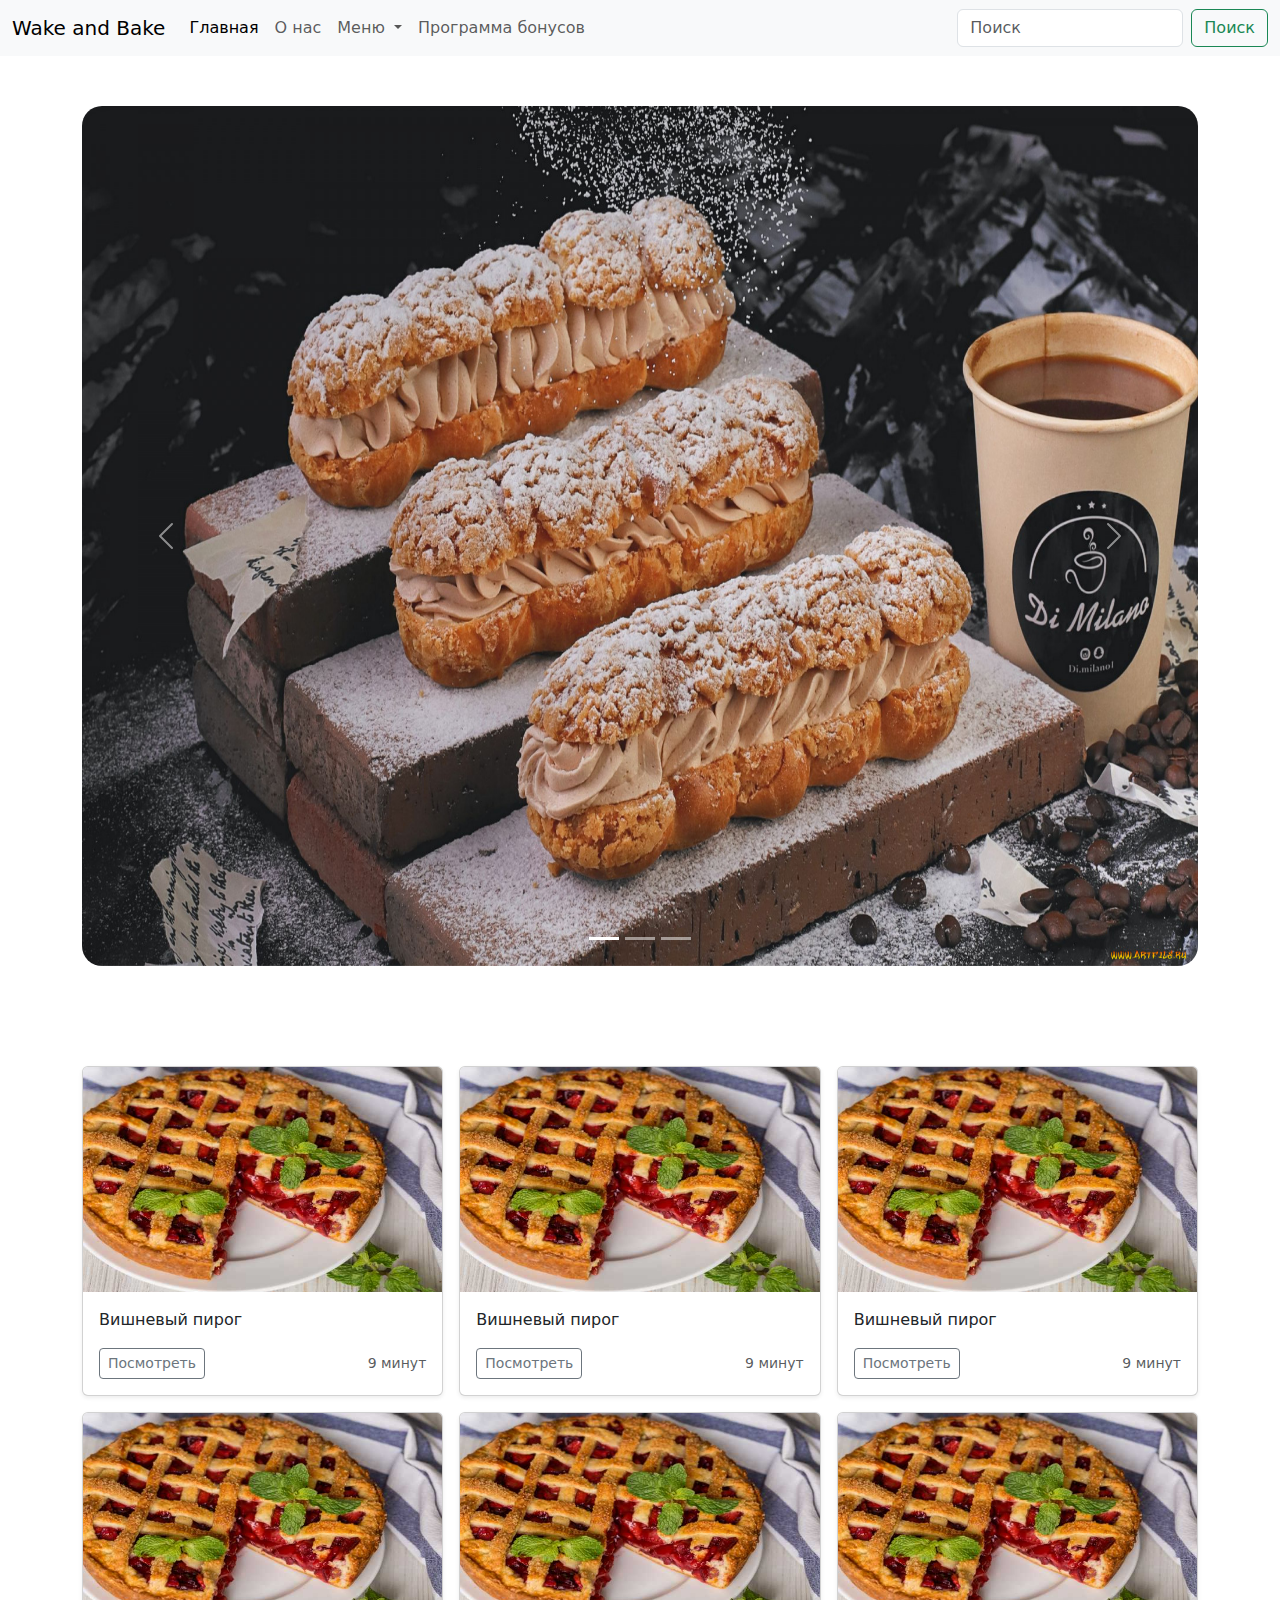
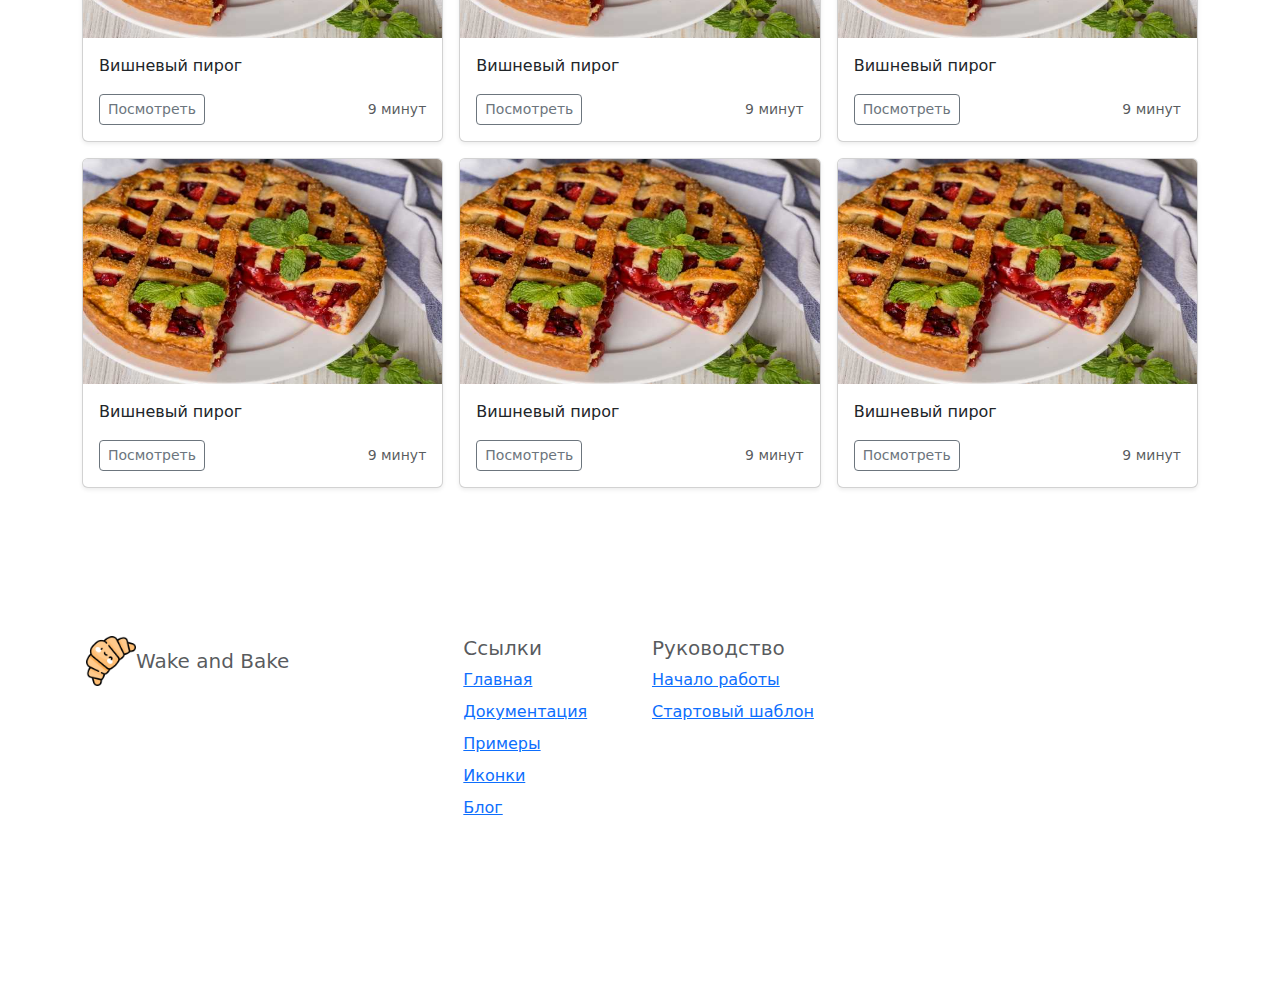
<file: 1135/index.html>
<!DOCTYPE html>
<html lang="en">
<head>
	<meta charset="UTF-8">
	<meta name="viewport" content="width=device-width, initial-scale=1.0">
	<link rel="stylesheet" href="index.css">
	<link href="https://cdn.jsdelivr.net/npm/bootstrap@5.3.3/dist/css/bootstrap.min.css" rel="stylesheet" integrity="sha384-QWTKZyjpPEjISv5WaRU9OFeRpok6YctnYmDr5pNlyT2bRjXh0JMhjY6hW+ALEwIH" crossorigin="anonymous">
	<title>Document</title>
</head>
<body style="background-color: white">
	<nav class="navbar navbar-expand-lg bg-body-tertiary">
		<div class="container-fluid">
		  <a class="navbar-brand" href="#">Wake and Bake</a>
		  <button class="navbar-toggler" type="button" data-bs-toggle="collapse" data-bs-target="#navbarSupportedContent" aria-controls="navbarSupportedContent" aria-expanded="false" aria-label="Переключатель навигации">
			<span class="navbar-toggler-icon"></span>
		  </button>
		  <div class="collapse navbar-collapse" id="navbarSupportedContent">
			<ul class="navbar-nav me-auto mb-2 mb-lg-0">
			  <li class="nav-item">
				<a class="nav-link active" aria-current="page" href="#">Главная</a>
			  </li>
			  <li class="nav-item">
				<a class="nav-link" href="#">О нас</a>
			  </li>
			  <li class="nav-item dropdown">
				<a class="nav-link dropdown-toggle" href="#" role="button" data-bs-toggle="dropdown" aria-expanded="false">
				  Меню 
				</a>
				<ul class="dropdown-menu">
				  <li><a class="dropdown-item" href="#">Пироги</a></li>
				  <li><a class="dropdown-item" href="#">Круассаны</a></li>
				  <li><a class="dropdown-item" href="#">Синнабон</a></li>
				  <li><a class="dropdown-item" href="#">Эклеры</a></li>
				  <li><a class="dropdown-item" href="#">Хлеб</a></li>
				  <li><hr class="dropdown-divider"></li>
				  <li><a class="dropdown-item" href="#">Всё меню</a></li>
				</ul>
			  </li>
			  <li class="nav-item">
				<a class="nav-link" href="#">Программа бонусов</a>
			  </li>
			</ul>
			<form class="d-flex" role="search">
			  <input class="form-control me-2" type="search" placeholder="Поиск" aria-label="Поиск">
			  <button class="btn btn-outline-success" type="submit">Поиск</button>
			</form>
		  </div>
		</div>
	  </nav>
<div class="container">
	<div class="row">
		<div class="col-12">
			<div id="carouselExampleIndicators" class="carousel slide" >
				<div class="carousel-indicators">
				  <button type="button" data-bs-target="#carouselExampleIndicators" data-bs-slide-to="0" class="active" aria-current="true" aria-label="Slide 1"></button>
				  <button type="button" data-bs-target="#carouselExampleIndicators" data-bs-slide-to="1" aria-label="Slide 2"></button>
				  <button type="button" data-bs-target="#carouselExampleIndicators" data-bs-slide-to="2" aria-label="Slide 3"></button>
				</div>
				<div class="carousel-inner" style="border-radius: 20px;">
				  <div class="carousel-item active">
					<img src="image/rrrr.jpg" class="d-block w-100" style="height: 860px;" alt="...">
				  </div>
				  <div class="carousel-item">
					<img src="image/rrrr.jpg" class="d-block w-100" style="height: 860px;" alt="...">
				  </div>
					<div class="carousel-item">
						<img src="image/rrrr.jpg" class="d-block w-100" style="height: 860px;" alt="...">
					</div>
				  
				</div>
				<button class="carousel-control-prev" type="button" data-bs-target="#carouselExampleIndicators" data-bs-slide="prev">
				  <span class="carousel-control-prev-icon" aria-hidden="true"></span>
				  <span class="visually-hidden">Предыдущий</span>
				</button>
				<button class="carousel-control-next" type="button" data-bs-target="#carouselExampleIndicators" data-bs-slide="next">
				  <span class="carousel-control-next-icon" aria-hidden="true"></span>
				  <span class="visually-hidden">Следующий</span>
				</button>
			  </div>
		</div>
	</div>
</div>


	  <div class="container">

		<div class="row row-cols-1 row-cols-sm-2 row-cols-md-3 g-3">
		  <div class="col">
			<div class="card shadow-sm">
			  <img class="bd-placeholder-img card-img-top" src="image/pirog.jpg" alt="dcddds" width="100%" height="225px">
			  <div class="card-body">
				<p class="card-text">Вишневый пирог</p>
				<div class="d-flex justify-content-between align-items-center">
				  <div class="btn-group">
					<a href="file:///home/user/%D0%A0%D0%B0%D0%B1%D0%BE%D1%87%D0%B8%D0%B9%20%D1%81%D1%82%D0%BE%D0%BB/site/pirog.html" class="btn btn-sm btn-outline-secondary">Посмотреть</a>
				  </div>
				  <small class="text-muted">9 минут</small>
				</div>
			  </div>
			</div>
		  </div>
		  <div class="col">
			<div class="card shadow-sm">
			  <img class="bd-placeholder-img card-img-top" src="image/pirog.jpg" alt="dcddds" width="100%" height="225px">
			  <div class="card-body">
				<p class="card-text">Вишневый пирог</p>
				<div class="d-flex justify-content-between align-items-center">
				  <div class="btn-group">
					<a href="#" class="btn btn-sm btn-outline-secondary">Посмотреть</a>
				  </div>
				  <small class="text-muted">9 минут</small>
				</div>
			  </div>
			</div>
		  </div>
		  <div class="col">
			<div class="card shadow-sm">
			  <img class="bd-placeholder-img card-img-top" src="image/pirog.jpg" alt="dcddds" width="100%" height="225px">
			  <div class="card-body">
				<p class="card-text">Вишневый пирог</p>
				<div class="d-flex justify-content-between align-items-center">
				  <div class="btn-group">
					<a href="#" class="btn btn-sm btn-outline-secondary">Посмотреть</a>
				  </div>
				  <small class="text-muted">9 минут</small>
				</div>
			  </div>
			</div>
		  </div>
  
		  <div class="col">
			<div class="card shadow-sm">
			  <img class="bd-placeholder-img card-img-top" src="image/pirog.jpg" alt="dcddds" width="100%" height="225px">
			  <div class="card-body">
				<p class="card-text">Вишневый пирог</p>
				<div class="d-flex justify-content-between align-items-center">
				  <div class="btn-group">
					<a href="#" class="btn btn-sm btn-outline-secondary">Посмотреть</a>
				  </div>
				  <small class="text-muted">9 минут</small>
				</div>
			  </div>
			</div>
		  </div>
		  <div class="col">
			<div class="card shadow-sm">
			  <img class="bd-placeholder-img card-img-top" src="image/pirog.jpg" alt="dcddds" width="100%" height="225px">
			  <div class="card-body">
				<p class="card-text">Вишневый пирог</p>
				<div class="d-flex justify-content-between align-items-center">
				  <div class="btn-group">
					<a href="#" class="btn btn-sm btn-outline-secondary">Посмотреть</a>
				  </div>
				  <small class="text-muted">9 минут</small>
				</div>
			  </div>
			</div>
		  </div>
		  <div class="col">
			<div class="card shadow-sm">
			  <img class="bd-placeholder-img card-img-top" src="image/pirog.jpg" alt="dcddds" width="100%" height="225px">
			  <div class="card-body">
				<p class="card-text">Вишневый пирог</p>
				<div class="d-flex justify-content-between align-items-center">
				  <div class="btn-group">
					<a href="#" class="btn btn-sm btn-outline-secondary">Посмотреть</a>
				  </div>
				  <small class="text-muted">9 минут</small>
				</div>
			  </div>
			</div>
		  </div>
  
		  <div class="col">
			<div class="card shadow-sm">
			  <img class="bd-placeholder-img card-img-top" src="image/pirog.jpg" alt="dcddds" width="100%" height="225px">
			  <div class="card-body">
				<p class="card-text">Вишневый пирог</p>
				<div class="d-flex justify-content-between align-items-center">
				  <div class="btn-group">
					<a href="#" class="btn btn-sm btn-outline-secondary">Посмотреть</a>
				  </div>
				  <small class="text-muted">9 минут</small>
				</div>
			  </div>
			</div>
		  </div>
		  <div class="col">
			<div class="card shadow-sm">
			  <img class="bd-placeholder-img card-img-top" src="image/pirog.jpg" alt="dcddds" width="100%" height="225px">
			  <div class="card-body">
				<p class="card-text">Вишневый пирог</p>
				<div class="d-flex justify-content-between align-items-center">
				  <div class="btn-group">
					<a href="#" class="btn btn-sm btn-outline-secondary">Посмотреть</a>
				  </div>
				  <small class="text-muted">9 минут</small>
				</div>
			  </div>
			</div>
		  </div>
		  <div class="col">
			<div class="card shadow-sm">
			  <img class="bd-placeholder-img card-img-top" src="image/pirog.jpg" alt="dcddds" width="100%" height="225px">
			  <div class="card-body">
				<p class="card-text">Вишневый пирог</p>
				<div class="d-flex justify-content-between align-items-center">
				  <div class="btn-group">
					<a href="#" class="btn btn-sm btn-outline-secondary">Посмотреть</a>
				  </div>
				  <small class="text-muted">9 минут</small>
				</div>
			  </div>
			</div>
		  </div>
		</div>
	  </div>

	 
  <div class="container py-4 py-md-5 px-4 px-md-3 text-body-secondary">
    <div class="row">
      <div class="col-lg-3 mb-3">
        <a class="d-inline-flex align-items-center mb-2 text-body-secondary text-decoration-none" href="#" aria-label="Bootstrap">
          <img src="./image/free-icon-croissant-5861080.png" alt="Здесь должна быть картинка" width="50px" height="50px">
          <span class="fs-5">Wake and Bake</span>
        </a>
        
      </div>
      <div class="col-6 col-lg-2 offset-lg-1 mb-3">
        <h5>Ссылки</h5>
        <ul class="list-unstyled">
          <li class="mb-2"><a href="#">Главная</a></li>
          <li class="mb-2"><a href="#">Документация</a></li>
          <li class="mb-2"><a href="#">Примеры</a></li>
          <li class="mb-2"><a href="#" target="_blank">Иконки</a></li>
          <li class="mb-2"><a href="#" rel="nofollow noopener" target="_blank">Блог</a></li>
        </ul>
      </div>
      <div class="col-6 col-lg-2 mb-3">
        <h5>Руководство</h5>
        <ul class="list-unstyled">
          <li class="mb-2"><a href="#">Начало работы</a></li>
          <li class="mb-2"><a href="#">Стартовый шаблон</a></li>
        </ul>
      </div>
    </div>
  </div>




	  <script src="https://cdn.jsdelivr.net/npm/bootstrap@5.3.3/dist/js/bootstrap.bundle.min.js" integrity="sha384-YvpcrYf0tY3lHB60NNkmXc5s9fDVZLESaAA55NDzOxhy9GkcIdslK1eN7N6jIeHz" crossorigin="anonymous"></script>

</body>
</html>
</file>
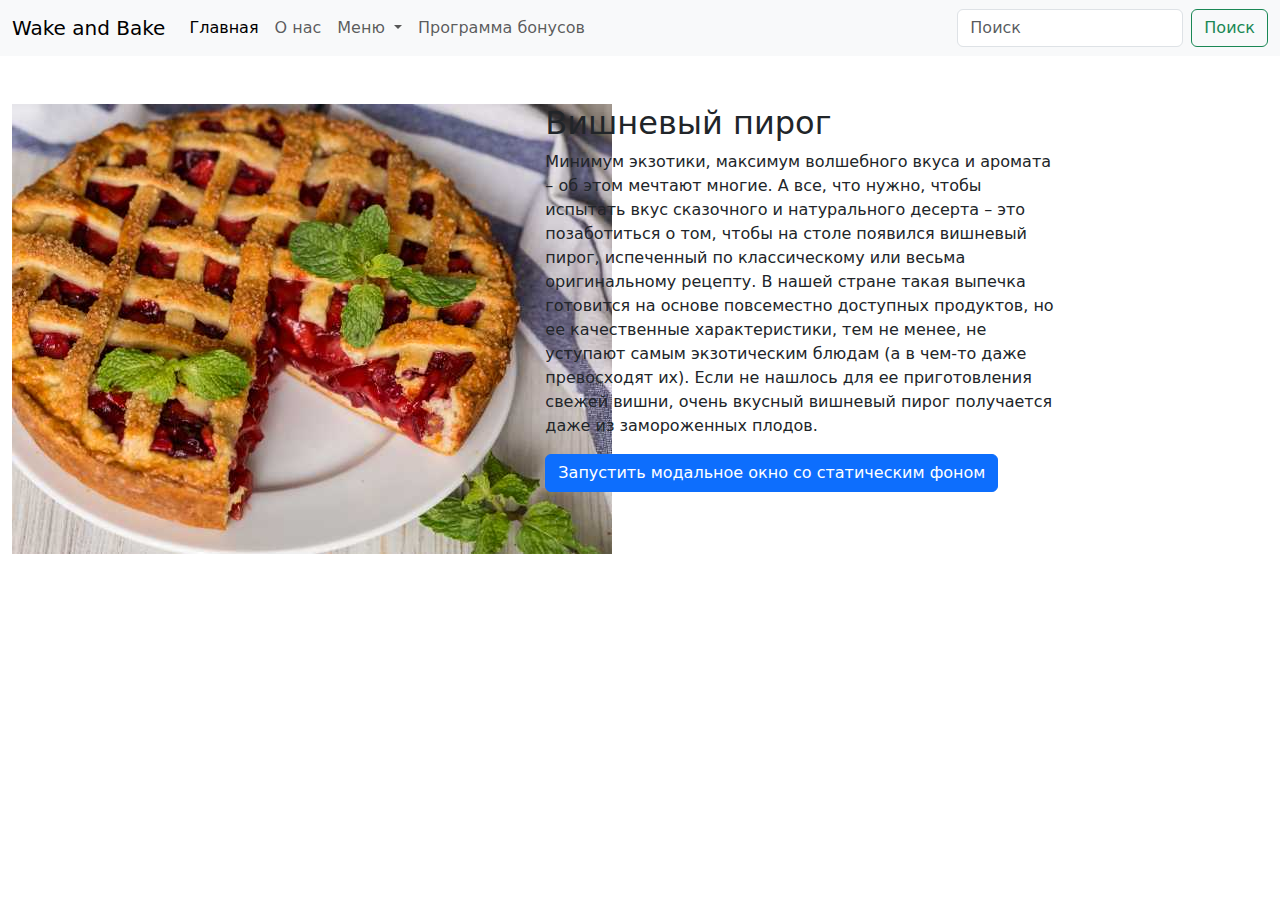
<file: 1135/pirog.html>
<!DOCTYPE html>
<html lang="en">
<head>
    <meta charset="UTF-8">
    <meta name="viewport" content="width=device-width, initial-scale=1.0">
    <link href="https://cdn.jsdelivr.net/npm/bootstrap@5.3.3/dist/css/bootstrap.min.css" rel="stylesheet" integrity="sha384-QWTKZyjpPEjISv5WaRU9OFeRpok6YctnYmDr5pNlyT2bRjXh0JMhjY6hW+ALEwIH" crossorigin="anonymous">
    <title>Document</title>
</head>
<body>
    <nav class="navbar navbar-expand-lg bg-body-tertiary">
		<div class="container-fluid">
		  <a class="navbar-brand" href="#">Wake and Bake</a>
		  <button class="navbar-toggler" type="button" data-bs-toggle="collapse" data-bs-target="#navbarSupportedContent" aria-controls="navbarSupportedContent" aria-expanded="false" aria-label="Переключатель навигации">
			<span class="navbar-toggler-icon"></span>
		  </button>
		  <div class="collapse navbar-collapse" id="navbarSupportedContent">
			<ul class="navbar-nav me-auto mb-2 mb-lg-0">
			  <li class="nav-item">
				<a class="nav-link active" aria-current="page" href="#">Главная</a>
			  </li>
			  <li class="nav-item">
				<a class="nav-link" href="#">О нас</a>
			  </li>
			  <li class="nav-item dropdown">
				<a class="nav-link dropdown-toggle" href="#" role="button" data-bs-toggle="dropdown" aria-expanded="false">
				  Меню 
				</a>
				<ul class="dropdown-menu">
				  <li><a class="dropdown-item" href="#">Пироги</a></li>
				  <li><a class="dropdown-item" href="#">Круассаны</a></li>
				  <li><a class="dropdown-item" href="#">Синнабон</a></li>
				  <li><a class="dropdown-item" href="#">Эклеры</a></li>
				  <li><a class="dropdown-item" href="#">Хлеб</a></li>
				  <li><hr class="dropdown-divider"></li>
				  <li><a class="dropdown-item" href="#">Всё меню</a></li>
				</ul>
			  </li>
			  <li class="nav-item">
				<a class="nav-link" href="#">Программа бонусов</a>
			  </li>
			</ul>
			<form class="d-flex" role="search">
			  <input class="form-control me-2" type="search" placeholder="Поиск" aria-label="Поиск">
			  <button class="btn btn-outline-success" type="submit">Поиск</button>
			</form>
		  </div>
		</div>
	  </nav>


      <div class="container-fluid mt-5">
        <div class="row">
            <div class="col-5">
                <img src="image/pirog.jpg" alt="...">
            </div>
            <div class="col-5">
                <h2>Вишневый пирог</h2>
                <p>Минимум экзотики, максимум волшебного вкуса и аромата – об этом мечтают многие. А все, что нужно, чтобы испытать вкус сказочного и натурального десерта – это позаботиться о том, чтобы на столе появился вишневый пирог, испеченный по классическому или весьма оригинальному рецепту. В нашей стране такая выпечка готовится на основе повсеместно доступных продуктов, но ее качественные характеристики, тем не менее, не уступают самым экзотическим блюдам (а в чем-то даже превосходят их). Если не нашлось для ее приготовления свежей вишни, очень вкусный вишневый пирог получается даже из замороженных плодов.</p>
                <!-- Кнопка-триггер модального окна -->
<button type="button" class="btn btn-primary" data-bs-toggle="modal" data-bs-target="#staticBackdrop">
    Запустить модальное окно со статическим фоном
  </button>
  
  <!-- Модальное окно -->
  <div class="modal fade" id="staticBackdrop" data-bs-backdrop="static" data-bs-keyboard="false" tabindex="-1" aria-labelledby="staticBackdropLabel" aria-hidden="true">
    <div class="modal-dialog">
      <div class="modal-content">
        <div class="modal-header">
          <h1 class="modal-title fs-5" id="staticBackdropLabel">Заголовок модального окна</h1>
          <button type="button" class="btn-close" data-bs-dismiss="modal" aria-label="Закрыть"></button>
        </div>
        <div class="modal-body">
          ...
        </div>
        <div class="modal-footer">
          <button type="button" class="btn btn-secondary" data-bs-dismiss="modal">Закрыть</button>
          <button type="button" class="btn btn-primary">Понял</button>
        </div>
      </div>
    </div>
  </div>
  
            </div>
        </div>
      </div>
      <script src="https://cdn.jsdelivr.net/npm/bootstrap@5.3.3/dist/js/bootstrap.bundle.min.js" integrity="sha384-YvpcrYf0tY3lHB60NNkmXc5s9fDVZLESaAA55NDzOxhy9GkcIdslK1eN7N6jIeHz" crossorigin="anonymous"></script>

</body>
</html>
</file>
<file: 1135/index.css>
.bg-dark {
    background-color: #343a40 !important;
}

.navbar-expand {
    flex-wrap: nowrap;
    justify-content: flex-start;
}

.navbar {
    position: relative;
    display: flex;
    flex-wrap: wrap;
    align-items: center;
    justify-content: space-between;
    padding-top: .5rem;
    padding-bottom: .5rem;
}

*, ::after, ::before {
    box-sizing: border-box;
}

nav {
    display: block;
    unicode-bidi: isolate;
}

body {
    margin: 0;
    font-family: var(--bs-font-sans-serif);
    font-size: 1rem;
    font-weight: 400;
    line-height: 1.5;
    color: #212529;
    background-color:burlywood;
    -webkit-text-size-adjust: 100%;
    -webkit-tap-highlight-color: transparent;
}

:root {
    --bs-blue: #0d6efd;
    --bs-indigo: #6610f2;
    --bs-purple: #6f42c1;
    --bs-pink: #d63384;
    --bs-red: #dc3545;
    --bs-orange: #fd7e14;
    --bs-yellow: #ffc107;
    --bs-green: #28a745;
    --bs-teal: #20c997;
    --bs-cyan: #17a2b8;
    --bs-white: #fff;
    --bs-gray: #6c757d;
    --bs-gray-dark: #343a40;
    --bs-primary: #0d6efd;
    --bs-secondary: #6c757d;
    --bs-success: #28a745;
    --bs-info: #17a2b8;
    --bs-warning: #ffc107;
    --bs-danger: #dc3545;
    --bs-light: #f8f9fa;
    --bs-dark: #343a40;
    --bs-font-sans-serif: system-ui, -apple-system, "Segoe UI", Roboto, "Helvetica Neue", Arial, "Noto Sans", sans-serif, "Apple Color Emoji", "Segoe UI Emoji", "Segoe UI Symbol", "Noto Color Emoji";
    --bs-font-monospace: SFMono-Regular, Menlo, Monaco, Consolas, "Liberation Mono", "Courier New", monospace;
    --bs-gradient: linear-gradient(180deg, rgba(255, 255, 255, 0.15), rgba(255, 255, 255, 0));
}
*, ::after, ::before {
    box-sizing: border-box;
}
*, ::after, ::before {
    box-sizing: border-box;
}

.nav-scroller {
    position: relative;
    z-index: 2;
    height: 2.75rem;
    overflow-y: hidden;
}
.bg-white {
    background-color: #fff !important;
}
.shadow-sm {
    box-shadow: 0 .125rem .25rem rgba(0, 0, 0, .075) !important;
}

div {
    display: block;
    unicode-bidi: isolate;
}

.row-cols-sm-2>* {
    flex: 0 0 auto;
    width: 50%;
}

.row-cols-1>* {
flex: 0 0 auto;
width: 100%;
}
.col {
flex: 1 0 0%;
}
.row>* {
flex-shrink: 0;
width: 100%;
max-width: 100%;
padding-right: calc(var(--bs-gutter-x) / 2);
padding-left: calc(var(--bs-gutter-x) / 2);
margin-top: var(--bs-gutter-y);
}

.g-3, .gy-3 {
--bs-gutter-y: 1rem;
}
.g-3, .gx-3 {
--bs-gutter-x: 1rem;
}
.row {
--bs-gutter-x: 1.5rem;
--bs-gutter-y: 0;
display: flex;
flex: 1 0 100%;
flex-wrap: wrap;
margin-top: calc(var(--bs-gutter-y)* -1);
margin-right: calc(var(--bs-gutter-x) / -2);
margin-left: calc(var(--bs-gutter-x) / -2);
}

.container{
    margin-top: 50px;
    margin-bottom: 100px;
}


.bd-placeholder-img > img
{
    padding-top: 0%;
}

div, span, h1, h2, h3, h4, h5, h6, p, blockquote, pre, a, code, img, b, u, i, center, table, tr, th, td, video {
    margin: 0;
    padding: 0;
    border: 0;
  }
  *, ::before, ::after {
    -webkit-box-sizing: content-box;
    -moz-box-sizing: content-box;
    box-sizing: content-box;
  }
</file>
